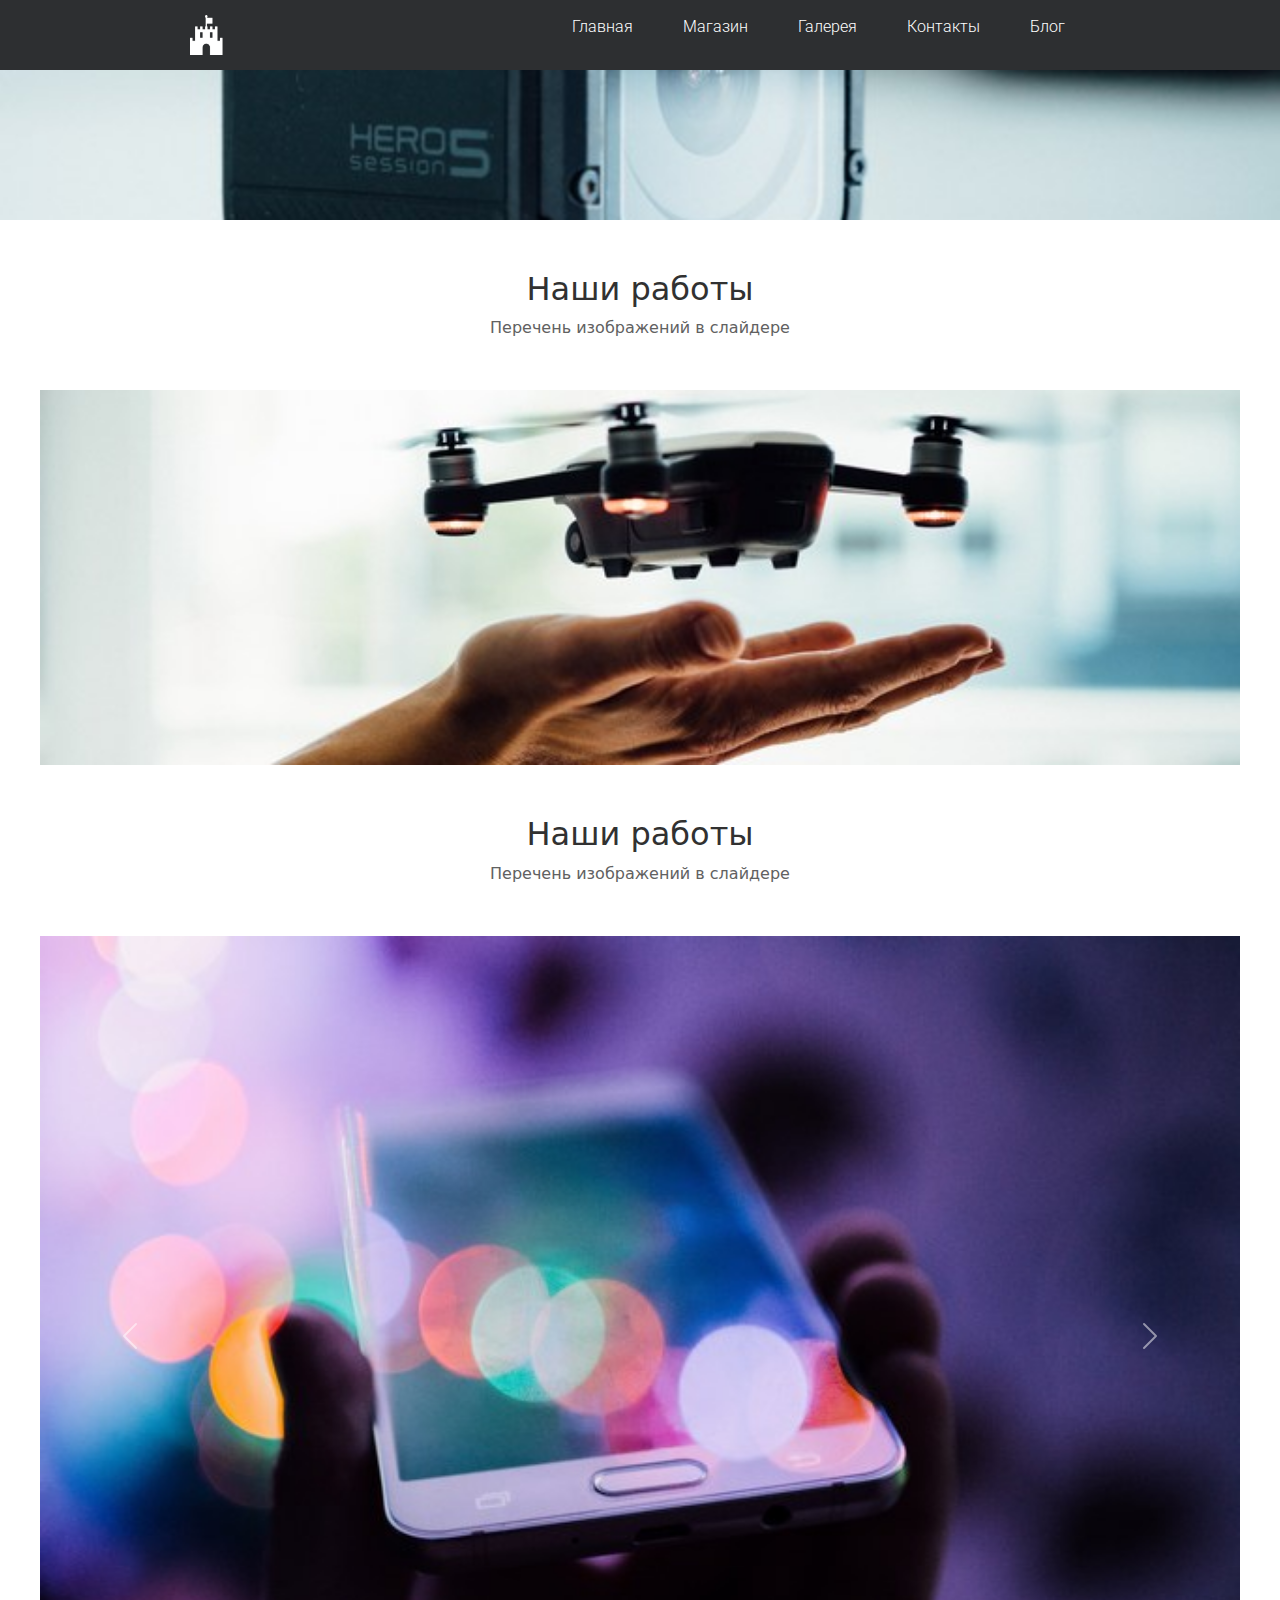
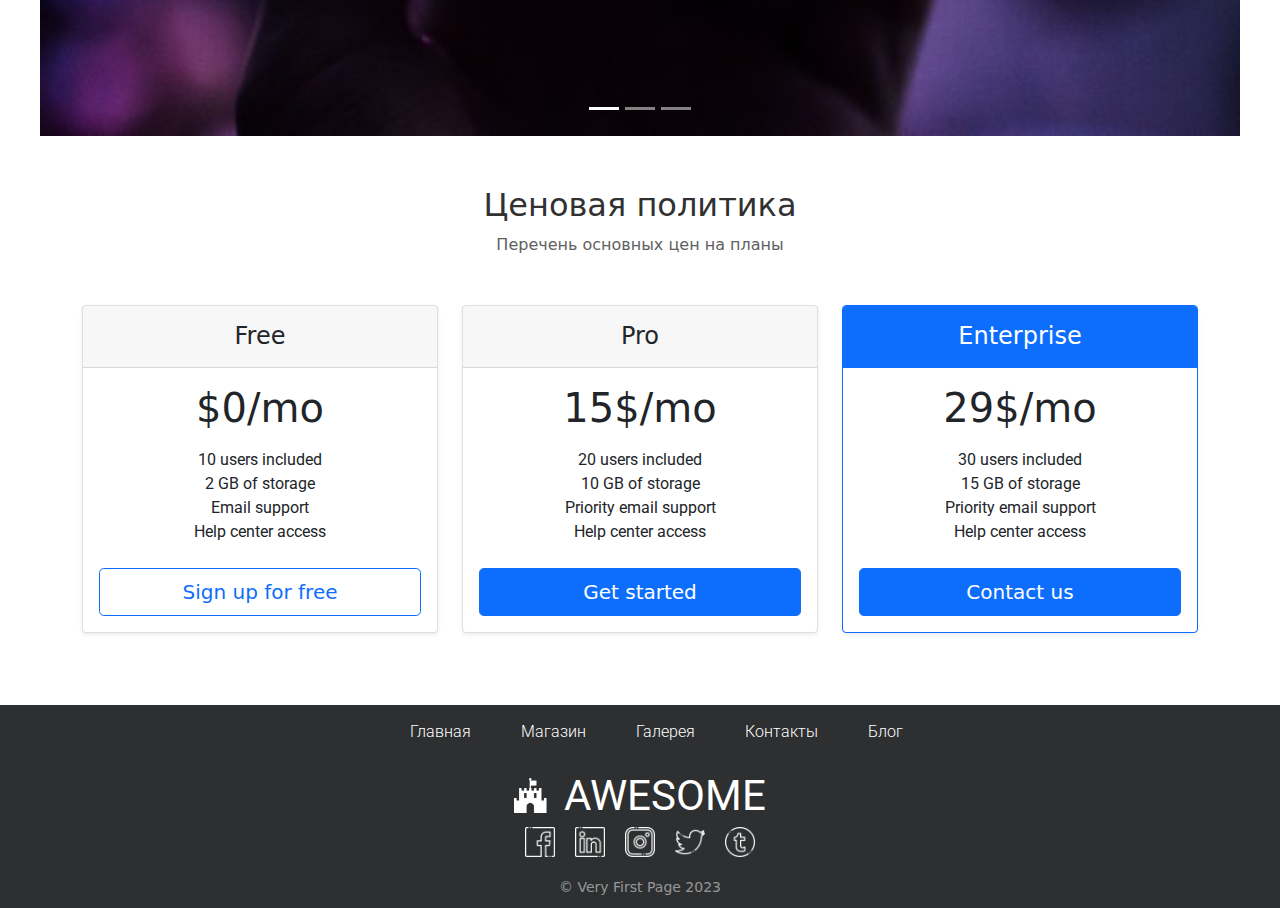
<file: gallery.html>
<!DOCTYPE html>
<html lang = "ru" dir = "ltr">
    <head>
        <meta charset="UTF-8">
        <meta name="viewport" content="width=device-width, initial-scale=1">
        <title>xDD</title>
        <link rel = "stylesheet" type = "text/css" href = "css/style.css">
        <link rel = "stylesheet" type = "text/css" href = "css/fonts.css">
        <link rel = "stylesheet" type = "text/css" href = "css/blog.css">
        <link rel = "stylesheet" type = "text/css" href = "css/gallary.css">
        <link rel = "stylesheet" type = "text/css" href = "css/bootstrap.min.css">
        <link rel = "stylesheet" href="https://fonts.googleapis.com/css?family=Roboto:300,400,500&display=swap&subset=cyrillic">
        <link rel="stylesheet" href="https://stackpath.bootstrapcdn.com/bootstrap/5.0.0-alpha2/css/bootstrap.min.css" integrity="sha384-DhY6onE6f3zzKbjUPRc2hOzGAdEf4/Dz+WJwBvEYL/lkkIsI3ihufq9hk9K4lVoK" crossorigin="anonymous">

        <script src="js/bootstrap.bundle.min.js"></script>
        <script src="js/jquery-3.6.0.min.js"></script>

        <script src = "js/script.js"></script>
        <script src = "js/popup.js"></script>
        <script src = "js/counter.js"></script>
        <script src = "js/blog.js"></script>
        <script src = "js/slider.js"></script>
        <a href="#" title="На главную" target="_blank"></a>
    </head>
        <body>
            <header>
                <nav id = "myTopnav">
                    <img src="img/fort-icon.png" alt="Логотип сайта">
                    <ul>
                        <li><a href="index.html" class="menu-element" title="На главную">Главная</a></li>
                        <li><a href="shop.html" class="menu-element" title="Магазин">Магазин</a></li>
                        <li><a href="gallery.html" class="menu-element" title="Фотогалерея">Галерея</a></li>
                        <li><a href="contacts.html" class="menu-element" title="Контактные данные">Контакты</a></li>
                        <li><a href="blog.html" class="menu-element" title="Блог">Блог</a></li>
                    </ul>
                    <div id = "hamburger" class = "icon">&#9776;</div>
                </nav>
            </header>
            <main>
                <section id = "top">
                    <img class = "top-image  top-image-sub" src = "img/img11.jpg" alt = "Обложка страницы">
                </section>
                <section class = "slider-section">
                    <h1 class = "main-title">Наши работы</h1>
                    <div class = "delimeter"></div>
                    <p class = "main-title-description">Перечень изображений в слайдере</p>
                    <div class = "slider-container">
                        <div class = "slider-arrow left"></div>
                        <div class = "slider-arrow right"></div>
                        <div class = "slider-image"></div>
                    </div>
                </section>
                <section class = "slider-section">
                    <h1 class = "main-title">Наши работы</h1>
                    <div class = "delimeter"></div>
                    <p class = "main-title-description">Перечень изображений в слайдере</p>
                    <div id = "carouselExampleIndicators" class = "carousel slide" data-ride = "carousel">
                        <ol class="carousel-indicators">
                            <li data-target = "#carouselExampleIndicators" data-slide-to = "0" class = "active"></li>
                            <li data-target = "#carouselExampleIndicators" data-slide-to = "1"></li>
                            <li data-target = "#carouselExampleIndicators" data-slide-to = "2"></li>
                        </ol>
                        <div class = "carousel-inner">
                            <div class = "carousel-item active">
                                <img class = "d-block w-100" src = "img/img14.jpg" alt = "...">
                            </div>
                            <div class="carousel-item">
                                <img class = "d-block w-100" src = "img/img04.jpg" alt = "...">
                            </div>
                            <div class="carousel-item">
                                <img class = "d-block w-100" src = "img/img11.jpg" alt = "...">
                            </div>  
                        </div>
                        <a href = "#carouselExampleIndicators" class = "carousel-control-prev" role = "button" data-slide = "prev">
                            <span class="carousel-control-prev-icon" aria-hidden = "true"></span>
                            <span class="visuality-hidden"></span>
                        </a>
                        <a href = "#carouselExampleIndicators" class = "carousel-control-next" role = "button" data-slide = "next">
                            <span class="carousel-control-next-icon" aria-hidden = "true"></span>
                            <span class="visuality-hidden"></span>
                        </a>
                    </div>
                </section>
                <section class="container">
                    <h1 class = "main-title">Ценовая политика</h1>
                    <div class = "delimeter"></div>
                    <p class = "main-title-description">Перечень основных цен на планы</p>
                    <div class="row row-cols-1 row-cols-md-3 my-5 text-center">
                        <div class="col">
                            <div class="card mb-4 rounded-3 shadow-sm">
                                <div class="card-header py-3">
                                <h4 class="my-0 fw-normal">Free</h4>
                            </div>
                            <div class="card-body">
                                <h1 class="card-title pricing-card-title">$0/mo<small class="text-muted fw-light"></small></h1>
                                <ul class="list-unstyled mt-3 mb-4">
                                    <li>10 users included</li>
                                    <li>2 GB of storage</li>
                                    <li>Email support</li>
                                    <li>Help center access</li>
                                </ul>
                                <button type="button" class="w-100 btn btn-lg btn-outline-primary">Sign up for free</button>
                            </div>
                        </div>
                    </div>
                    <div class="col">
                        <div class="card mb-4 rounded-3 shadow-sm">
                            <div class="card-header py-3">
                                <h4 class="my-0 fw-normal">Pro</h4>
                            </div>
                            <div class="card-body">
                                <h1 class="card-title pricing-card-title">15$/mo</small></h1>
                                <ul class="list-unstyled mt-3 mb-4">
                                    <li>20 users included</li>
                                    <li>10 GB of storage</li>
                                    <li>Priority email support</li>
                                    <li>Help center access</li>
                                </ul>
                            <button type="button" class="w-100 btn btn-lg btn-primary">Get started</button>
                            </div>
                        </div>
                    </div>
                    <div class="col">
                        <div class="card mb-4 rounded-3 shadow-sm border-primary">
                            <div class="card-header py-3 text-white bg-primary border-primary">
                                <h4 class="my-0 fw-normal">Enterprise</h4>
                            </div>
                        <div class="card-body">
                            <h1 class="card-title pricing-card-title">29$/mo</h1>
                            <ul class="list-unstyled mt-3 mb-4">
                                <li>30 users included</li>
                                <li>15 GB of storage</li>
                                <li>Priority email support</li>
                                <li>Help center access</li>
                            </ul>
                            <button type="button" class="w-100 btn btn-lg btn-primary">Contact us</button>
                        </div>
                    </div>
                </div>
                </div>
                </section>
            </main>
            <footer>
                <nav id = "myTopnav">
                    <ul class = "menu">
                        <li><a href="index.html" class="menu-element" title="На главную">Главная</a></li>
                        <li><a href="shop.html" class="menu-element" title="Магазин">Магазин</a></li>
                        <li><a href="gallery.html" class="menu-element" title="Фотогалерея">Галерея</a></li>
                        <li><a href="contacts.html" class="menu-element" title="Контактные данные">Контакты</a></li>
                        <li><a href="blog.html" class="menu-element" title="Блог">Блог</a></li>
                    </ul>
                </nav>
                <div class = "brand">
                    <img src = "img/fort-icon.png" alt = "Логотип сайта">
                    <span>AWESOME</span>
                </div>
                <div class = "social">
                    <a href = "#" title = "Facebook" target = "_blank">
                        <img class = "social-img" src = "img/001-facebook.png" alt = "Facebook">
                    </a>
                    <a href = "#" title = "LinkedIn" target = "_blank">
                        <img class = "social-img" src = "img/004-linkedin.png" alt = "LinkedIn">
                    </a>
                    <a href = "#" title = "Instagram" target = "_blank">
                        <img class = "social-img" src = "img/005-instagram.png" alt = "Instagram">
                    </a>
                    <a href = "#" title = "Twitter" target = "_blank">
                        <img class = "social-img" src = "img/007-twitter.png" alt = "Twitter">
                    </a>
                    <a href = "#" title = "Tumblr" target = "_blank">
                        <img class = "social-img" src = "img/010-tumblr.png" alt = "Tumblr">
                    </a>
                </div>
                <div class = "copyright">&#169; Very First Page 2023</div>
            </footer>
            <script src="https://stackpath.bootstrapcdn.com/bootstrap/5.0.0-alpha2/js/bootstrap.bundle.min.js" integrity="sha384-
BOsAfwzjNJHrJ8cZidOg56tcQWfp6y72vEJ8xQ9w6Quywb24iOsW913URv1IS4GD" crossorigin="anonymous"></script>
        </body>
    </head>
</html>
</file>
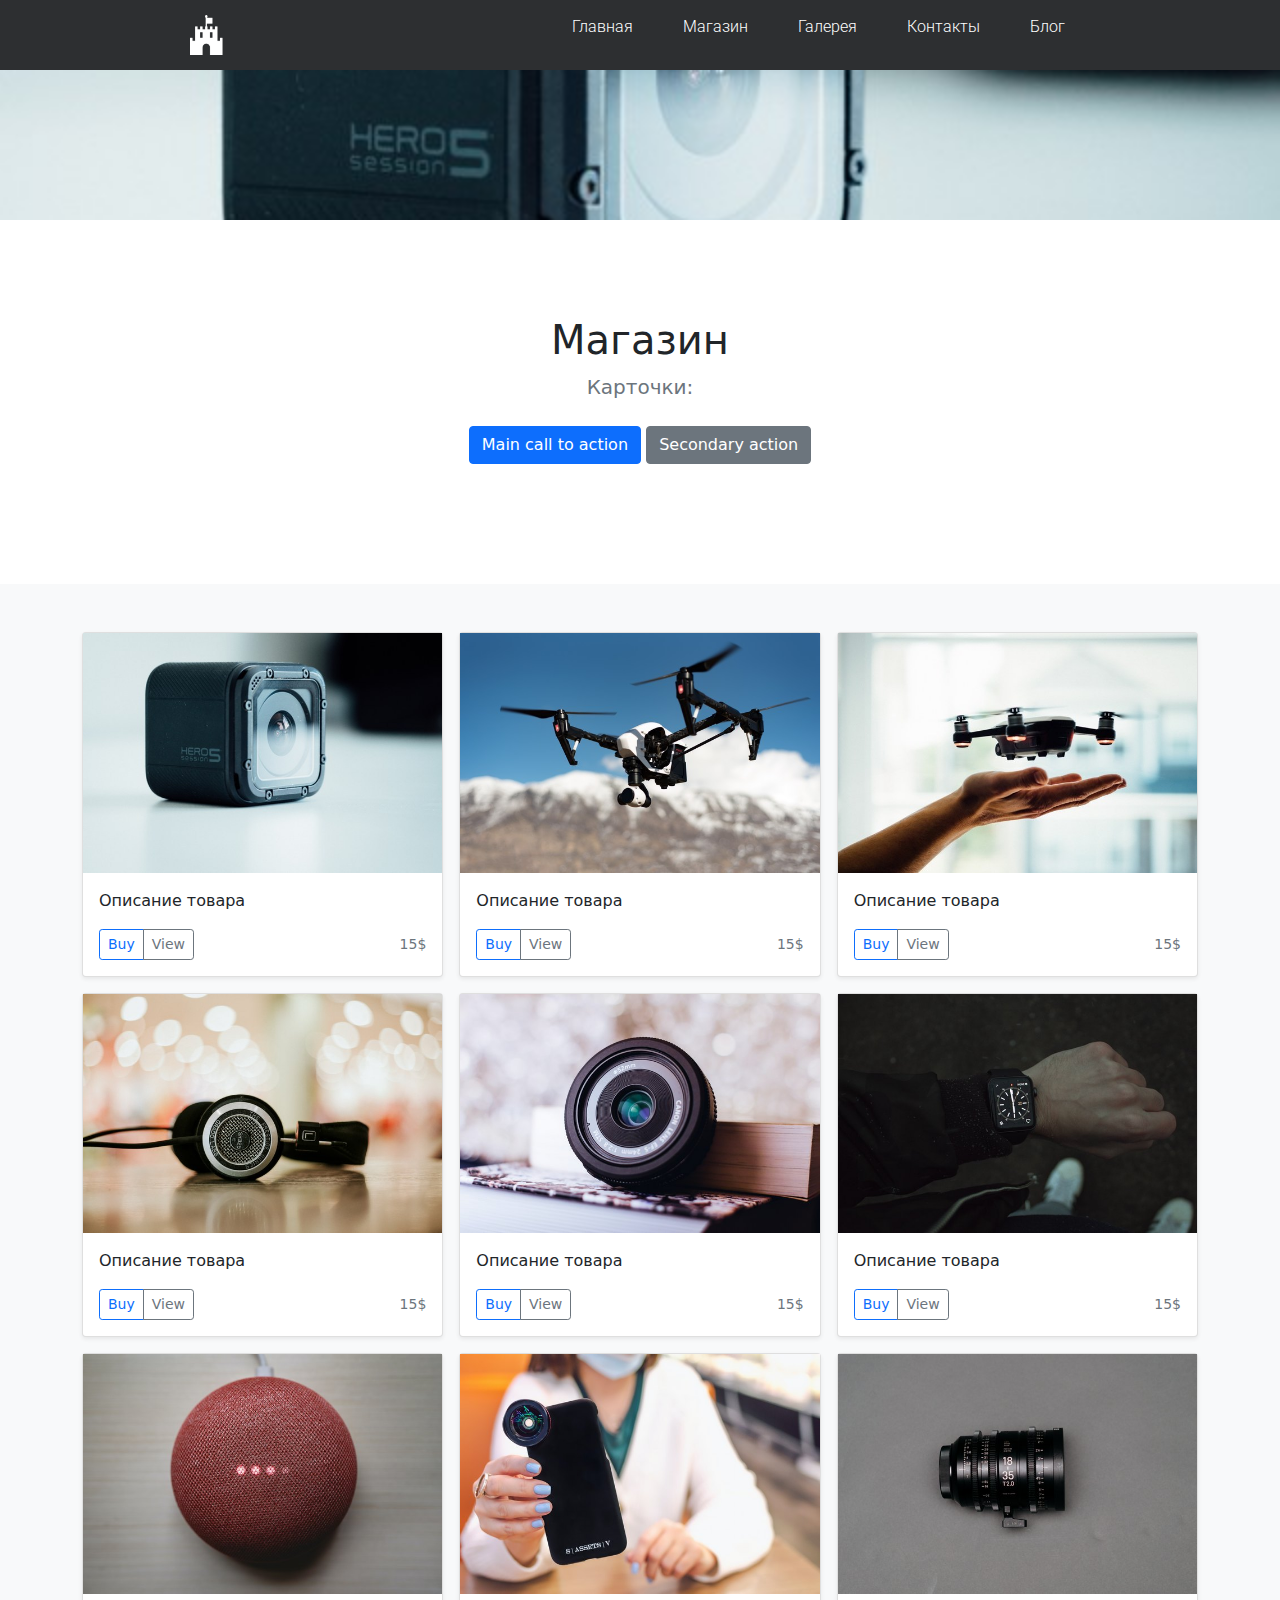
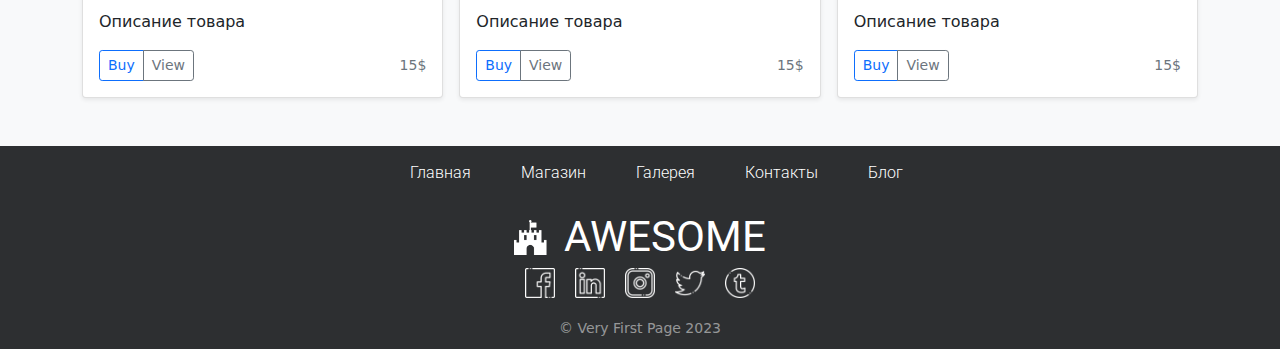
<file: shop.html>
<!DOCTYPE html>
<html lang = "ru" dir = "ltr">
    <head>
        <meta charset="UTF-8">
        <meta name="viewport" content="width=device-width, initial-scale=1">
        <title>XD</title>
        <link rel = "stylesheet" type = "text/css" href = "css/style.css">
        <link rel = "stylesheet" type = "text/css" href = "css/fonts.css">
        <link rel = "stylesheet" type = "text/css" href = "css/blog.css">
        <link rel = "stylesheet" type = "text/css" href = "css/gallary.css">
        <link rel = "stylesheet" type = "text/css" href = "css/bootstrap.min.css">
        <link rel = "stylesheet" href="https://fonts.googleapis.com/css?family=Roboto:300,400,500&display=swap&subset=cyrillic">
        <link rel="stylesheet" href="https://stackpath.bootstrapcdn.com/bootstrap/5.0.0-alpha2/css/bootstrap.min.css" integrity="sha384-DhY6onE6f3zzKbjUPRc2hOzGAdEf4/Dz+WJwBvEYL/lkkIsI3ihufq9hk9K4lVoK" crossorigin="anonymous">
        <script src="js/bootstrap.bundle.min.js"></script>
        <script src = "https://code.jquery.com/jquery-3.5.1.min.js"></script>
        <script src = "js/script.js"></script>
        <script src = "js/popup.js"></script>
        <script src = "js/counter.js"></script>
        <script src = "js/blog.js"></script>
        <script src = "js/slider.js"></script>
        <a href="#" title="На главную" target="_blank"></a>
        <body>
            <header>
                <nav id = "myTopnav">
                    <img src="img/fort-icon.png" alt="Логотип сайта">
                    <ul>
                        <li><a href="index.html" class="menu-element" title="На главную">Главная</a></li>
                        <li><a href="shop.html" class="menu-element" title="Магазин">Магазин</a></li>
                        <li><a href="gallery.html" class="menu-element" title="Фотогалерея">Галерея</a></li>
                        <li><a href="contacts.html" class="menu-element" title="Контактные данные">Контакты</a></li>
                        <li><a href="blog.html" class="menu-element" title="Блог">Блог</a></li>
                    </ul>
                    <div id = "hamburger" class = "icon">&#9776;</div>
                </nav>
            </header>
            <main>
                <section id = "top">
                    <img class = "top-image  top-image-sub" src = "img/img11.jpg" alt = "Обложка страницы">
                </section>
                <section class="py-5 text-center container">
                    <div class="row py-lg-5">
                        <div class="col-lg-6 col-md-8 mx-auto">
                            <h1 class="font-weight=light">Магазин</h1>
                            <p class="lead text-muted">Карточки:</p>
                            <p>
                                <a href="#" class="btn btn-primary my-2">Main call to action</a>
                                <a href="#" class="btn btn-secondary me-2">Secondary action</a>
                            </p>
                        </div>
                    </div>
                </section>
                <section class="album py-5 bg-light">
                    <div class="container">
                        <div class="row row-cols-1 row-cols-sm-2 row-cols-md-3 g-3">
                            <div class="col">
                                <div class="card shadow-sm">
                                    <img class="w-100" alt="" src="img/shop/item1.jpg">
                                    <div class="card-body">
                                        <p class="card-text">
                                            Описание товара
                                        </p>
                                        <div class="d-flex justify-content-between align-items-center">
                                            <div class="btn-group">
                                                <button type="button" class="btn btn-sm btn-outline-primary">Buy</button>
                                                <button type="button" class="btn btn-sm btn-outline-secondary">View</button>
                                            </div>
                                            <small class="text-muted">15$</small>
                                        </div>
                                    </div>
                                </div>
                            </div>
                            <div class="col">
                                <div class="card shadow-sm">
                                    <img class="w-100" alt="" src="img/shop/item2.jpg">
                                    <div class="card-body">
                                        <p class="card-text">
                                            Описание товара
                                        </p>
                                        <div class="d-flex justify-content-between align-items-center">
                                            <div class="btn-group">
                                                <button type="button" class="btn btn-sm btn-outline-primary">Buy</button>
                                                <button type="button" class="btn btn-sm btn-outline-secondary">View</button>
                                            </div>
                                            <small class="text-muted">15$</small>
                                        </div>
                                    </div>
                                </div>
                            </div>
                            <div class="col">
                                <div class="card shadow-sm">
                                    <img class="w-100" alt="" src="img/shop/item3.jpg">
                                    <div class="card-body">
                                        <p class="card-text">
                                            Описание товара
                                        </p>
                                        <div class="d-flex justify-content-between align-items-center">
                                            <div class="btn-group">
                                                <button type="button" class="btn btn-sm btn-outline-primary">Buy</button>
                                                <button type="button" class="btn btn-sm btn-outline-secondary">View</button>
                                            </div>
                                            <small class="text-muted">15$</small>
                                        </div>
                                    </div>
                                </div>
                            </div>
                            <div class="col">
                                <div class="card shadow-sm">
                                    <img class="w-100" alt="" src="img/shop/item4.jpg">
                                    <div class="card-body">
                                        <p class="card-text">
                                            Описание товара
                                        </p>
                                        <div class="d-flex justify-content-between align-items-center">
                                            <div class="btn-group">
                                                <button type="button" class="btn btn-sm btn-outline-primary">Buy</button>
                                                <button type="button" class="btn btn-sm btn-outline-secondary">View</button>
                                            </div>
                                            <small class="text-muted">15$</small>
                                        </div>
                                    </div>
                                </div>
                            </div>
                            <div class="col">
                                <div class="card shadow-sm">
                                    <img class="w-100" alt="" src="img/shop/item5.jpg">
                                    <div class="card-body">
                                        <p class="card-text">
                                            Описание товара
                                        </p>
                                        <div class="d-flex justify-content-between align-items-center">
                                            <div class="btn-group">
                                                <button type="button" class="btn btn-sm btn-outline-primary">Buy</button>
                                                <button type="button" class="btn btn-sm btn-outline-secondary">View</button>
                                            </div>
                                            <small class="text-muted">15$</small>
                                        </div>
                                    </div>
                                </div>
                            </div>
                            <div class="col">
                                <div class="card shadow-sm">
                                    <img class="w-100" alt="" src="img/shop/item6.jpg">
                                    <div class="card-body">
                                        <p class="card-text">
                                            Описание товара
                                        </p>
                                        <div class="d-flex justify-content-between align-items-center">
                                            <div class="btn-group">
                                                <button type="button" class="btn btn-sm btn-outline-primary">Buy</button>
                                                <button type="button" class="btn btn-sm btn-outline-secondary">View</button>
                                            </div>
                                            <small class="text-muted">15$</small>
                                        </div>
                                    </div>
                                </div>
                            </div>
                            <div class="col">
                                <div class="card shadow-sm">
                                    <img class="w-100" alt="" src="img/shop/item7.jpg">
                                    <div class="card-body">
                                        <p class="card-text">
                                            Описание товара
                                        </p>
                                        <div class="d-flex justify-content-between align-items-center">
                                            <div class="btn-group">
                                                <button type="button" class="btn btn-sm btn-outline-primary">Buy</button>
                                                <button type="button" class="btn btn-sm btn-outline-secondary">View</button>
                                            </div>
                                            <small class="text-muted">15$</small>
                                        </div>
                                    </div>
                                </div>
                            </div>
                            <div class="col">
                                <div class="card shadow-sm">
                                    <img class="w-100" alt="" src="img/shop/item8.jpg">
                                    <div class="card-body">
                                        <p class="card-text">
                                            Описание товара
                                        </p>
                                        <div class="d-flex justify-content-between align-items-center">
                                            <div class="btn-group">
                                                <button type="button" class="btn btn-sm btn-outline-primary">Buy</button>
                                                <button type="button" class="btn btn-sm btn-outline-secondary">View</button>
                                            </div>
                                            <small class="text-muted">15$</small>
                                        </div>
                                    </div>
                                </div>
                            </div>
                            <div class="col">
                                <div class="card shadow-sm">
                                    <img class="w-100" alt="" src="img/shop/item9.jpg">
                                    <div class="card-body">
                                        <p class="card-text">
                                            Описание товара
                                        </p>
                                        <div class="d-flex justify-content-between align-items-center">
                                            <div class="btn-group">
                                                <button type="button" class="btn btn-sm btn-outline-primary">Buy</button>
                                                <button type="button" class="btn btn-sm btn-outline-secondary">View</button>
                                            </div>
                                            <small class="text-muted">15$</small>
                                        </div>
                                    </div>
                                </div>
                            </div>
                        </div>
                    </div>
                </section>
                
                
            </main>
            <footer>
                <nav id = "myTopnav">
                    <ul class = "menu">
                        <li><a href="index.html" class="menu-element" title="На главную">Главная</a></li>
                        <li><a href="shop.html" class="menu-element" title="Магазин">Магазин</a></li>
                        <li><a href="gallery.html" class="menu-element" title="Фотогалерея">Галерея</a></li>
                        <li><a href="contacts.html" class="menu-element" title="Контактные данные">Контакты</a></li>
                        <li><a href="blog.html" class="menu-element" title="Блог">Блог</a></li>
                    </ul>
                </nav>
                <div class = "brand">
                    <img src = "img/fort-icon.png" alt = "Логотип сайта">
                    <span>AWESOME</span>
                </div>
                <div class = "social">
                    <a href = "#" title = "Facebook" target = "_blank">
                        <img class = "social-img" src = "img/001-facebook.png" alt = "Facebook">
                    </a>
                    <a href = "#" title = "LinkedIn" target = "_blank">
                        <img class = "social-img" src = "img/004-linkedin.png" alt = "LinkedIn">
                    </a>
                    <a href = "#" title = "Instagram" target = "_blank">
                        <img class = "social-img" src = "img/005-instagram.png" alt = "Instagram">
                    </a>
                    <a href = "#" title = "Twitter" target = "_blank">
                        <img class = "social-img" src = "img/007-twitter.png" alt = "Twitter">
                    </a>
                    <a href = "#" title = "Tumblr" target = "_blank">
                        <img class = "social-img" src = "img/010-tumblr.png" alt = "Tumblr">
                    </a>
                </div>
                <div class = "copyright">&#169; Very First Page 2023</div>
            </footer>
            <script src="https://stackpath.bootstrapcdn.com/bootstrap/5.0.0-alpha2/js/bootstrap.bundle.min.js" integrity="sha384-
BOsAfwzjNJHrJ8cZidOg56tcQWfp6y72vEJ8xQ9w6Quywb24iOsW913URv1IS4GD" crossorigin="anonymous"></script>
        </body>
    </head>
</html>
</file>
<file: css/style.css>
*{
    margin: 0;
    padding: 0;
    box-sizing: border-box;
}
header { 
    background: #2d2f31; 
    position: sticky;
    top: 0;
    z-index: 1;
}
header nav,
footer nav {
    display: flex;
    justify-content: space-between; 
    max-width: 960px; 
    margin: auto;
    margin: auto; 
    padding: 0 30px; 
}
header ul,
footer ul{
    font-family: "Roboto", "OpenSans-Light", Helvetica, Arial, sans-serif;
    font-weight: 300; 
    display: flex; 
    justify-content: flex-end;  
    align-items: center; 
    flex: 1; 
}
   
header li,
footer li {
    display: inline-block; 
    padding: 15px 25px; 
    color: #ffffff; 
}

header nav img {
    width: 35px;
    padding: 15px 0;
}
header nav a,
footer nav a {
    color: #ffffff;
    text-decoration: none; 
    border-bottom: 1px solid transparent; 
    transition: border 250ms ease-in-out; 
}
header nav a:hover,
footer nav a:hover {
    border-bottom: 1px solid #ffffff; 
}
body { 
    font-family: "OpenSans-Light", Helvetica, Arial, sans-serif; 
    width: 100%;
}
ul{
    font-family: "Roboto", "OpenSans-Light", Helvetica, Arial, sans-serif; 
    font-weight: 400;
}
.top-image {
     width: 100%; 
}
.top-image-sub {
    height: 150px;
    object-fit: cover;
}
.services {
    text-align: center;
    margin: 50px 0;
}
.main-title {
    text-align: center; 
    font-size: 32px;
    font-weight: 300;
    color: #313131;
}
.main-title-description{
    color: #616161;
    text-align: center;
}
.delimiter {
    width: 100px;
    margin: 10px auto 15px;
    height: 1px;
    background: rgba(206, 65, 110, 0.74);
}
.services p {
    color: #616161;
}
.services-container{
    margin: 25px 0;
    display: flex;
    justify-content: center;
}
.container-row{
    text-align: center;
    max-width: 960px;
    margin: 0 auto;
    display: flex;
    justify-content: space-between;
    flex-wrap: wrap;
    padding: 0 30px;
}
.row-item{
    width: 30%;
    margin: 25px 0;
}
.row-item img{
    width: 90px;
    opacity: 0.75;
}
.row-item h2{
    font-weight: 400;
    font-size: 26px;
    margin: 8px 0;
}

.icon { 
    display: none;
}
.portfolio {
    text-align: center;
}

.portfolio .main-title {
    margin-bottom: 10px; /* Измените отступ снизу, если нужно */
}
.portfolio-container {
    margin: 50px 0;
    display: flex; 
    flex-wrap: wrap; 
}
.portfolio-item {
    background-size: cover; 
    background-position: center; 
    width: 33.33%; 
    height: 250px; 
    display: flex; 
    align-items: center; 
    cursor: pointer;
}
.description-container {
    padding: 20px; 
    display: flex; 
    flex-direction: column; 
    justify-content: center; 
    text-align: center; 
    opacity: 0; 
    height: 0; 
    background: #2d2f31; 
    transition: all 250ms ease-in-out; 
}
.portfolio-item:hover .description-container {
    opacity: 0.8;
    height: 100%; 
} 
.portfolio-title, .portfolio-description {
 color: white; 
}
.portfolio-title {
 font-weight: 400;
 font-size: 22px; margin-bottom: 5px; 
}

.contact-form{
    max-width: 960px;
    padding: 0 30px;
    margin: 50px auto;
    display: flex;
    justify-content: space-around;
    flex-wrap: wrap;
}

.contact-form .col{
    width: 50%;
    margin-bottom: 25px;
}

.contact-form .col:nth-child(odd){
    border-right: none;
}

.contact-form .row-col{
    width: 100%;
    margin-bottom: 25px;
}

.contact-form input,
.contact-form textarea{
    border: 1px solid #afafaf;
    padding: 15px;
}

.contact-form .submit{
    background: #2d2f31;
    color: #ffffff;
    font-size: 16px;
    font-weight: 300;
    font-family: inherit;
    border-radius: 4px;
    cursor: pointer;
    transition: all 250ms ease-in-out;
}

.contact-form .submit:hover{
    background: #4c4c4c;
}

.contact-form .submit:active{
    background: #2c3d4a;
}

.contact-form .chek{
    color: #616161;
    text-align: center;
}

.contact-form .chek a{
    color: #ce416e;
}

.overlay.black-back{
    margin: 80px 0;
    padding: 80px 30px;
    background: #2d2f31 url('../img/02.jpg') no-repeat;
    background-size: cover;
    text-align: center;
    background-attachment: fixed;
    position: relative;
    z-index: 1;
}

.overlay.black-back::before{
    position: absolute;
    top: 0;
    left: 0;
    width:  100%;
    height: 100%;
    background: #081828;
    content: "";
    transition: all .4s ease;
    opacity: .7;
    z-index: -1;
}

.black-back .common-button{
    border-color: rgba(206, 65, 110, 0.74);
    color: #ce416e;
}
.black-back .common-button:hover{
    color: #fff;
    background-color: rgba(206, 65, 110, 0.74);
}
.black-back .main-title{
    color: #fff;
}
.black-back .main-title-description{
    color: #fff;
}
.common-button{
    border: 1px solid #2d2f31;
    background-color: transparent;
    padding: 15px 25px;
    border-radius: 4px;
    color: #2d2f31;
    font-size: 20px;
    cursor: pointer;
    margin-top: 30px;
    transition: all 250 ms ease;
}
.common-button:hover{
    color:#fff;
    background-color: #2d2f31;
}

footer {
    background: #2d2f31;
    padding-bottom: 10px;
}

footer ul{
    justify-content: center;
}

.brand{
    display: flex;
    justify-content: center;
    align-items: center;
}

.brand span{
    font-size: 42px;
    font-weight: 400;
    color: white;
    font-family: "Roboto", "OpenSans-Light", Helvetica, Arial, sans-serif;
    line-height: 1;
    margin-left: 15px;
}

.brand img{
    width: 35px;
}

.social{
    display: flex;
    justify-content: center;
}

.social a{
    margin: 10px;
}

.social img{
    width: 30px;
}

.copyright{
    font-size: 14px;
    margin-top: 10px;
    text-align: center;
    color: rgba(255, 255, 255, 0.5);
}

.popup-container {
    position: fixed;
    z-index: 2;
    background: rgba(0, 0, 0, 0.5);
    top: 0;
    right: 0;
    bottom: 0;
    left: 0;
    display: flex;
    justify-content: center;
    align-items: center;
    transition: all 250ms ease;
}

.popup {
    background-color: white;
    border-radius: 10 px;
    padding: 15px 15px 35px;
    max-width: 75%;
    box-shadow: 0 0 0px 10px rgba(0, 0, 0, 0.5);
    cursor: pointer;
}

.popup-container.ready {
    background: rgba(0, 0, 0, 0.5);
    bottom: 0;
}

.testimonials {
    margin: 80px;
}

.testimonials-container {
    max-width: 960px;
    margin: auto;
    overflow: hidden;
}

.testimonials-inner {
    display: flex;
    padding: 40px 0 25px;
    transition: transform 350ms ease-in-out;
}

.testimonials-card {
    box-shadow: 0 0 8px rgba(0, 0, 0, 0.2);
    width: 47%;
    flex-shrink: 0;
    margin: 15px;
    border-radius: 7px;
    padding: 15px;
    color: #454546
}

.testimonials-controls {
    display: flex;
    width: 35%;
    margin: auto;
}

.card-img {
    width: 60px;
    border-radius: 50%;
    margin-right: 30px;
}

.card-row {
    display: flex;
    margin-bottom: 15px;
    align-items: center;
}

.card-head span {
    line-height: 1.5em;
    color: #c1c1c1;
}

.control-item {
    flex: 1;
    margin: 15px;
    height: 6px;
    border-radius: 3px;
    transition: background-color 250ms ease;
    background: lightgray;
    cursor: pointer;
}

.control-item:hover {
    background-color: gray;
}

.control-item.active {
    cursor: default;
    background-color: #ce416e;
}
.about-us{
    color: #454546;
}
.about-container{
    max-width: 960px;
    margin: 80px auto;
}
.about-row{
    display: flex;
    align-items: center;
}
.about-column{
    width: 50%;
    padding: 0 15px;
}
.about-column img{
    width: 100%;
}
.about-us h2,
.about-us h3,
.about-us p{
    margin-bottom: 15px;
}
.about-contact{
    display: flex;
}
.about-contact span{
    margin-bottom: 7px;
}
.about-contact span:first-child{
    flex: 1;
}
.about-contact span:last-child{
    color: #ce416e;
    font-weight: 600;
    flex: 3;
}
.our-achievement{
    width: 100%;
    background: #ce416e;
}
.achievement-container{
    max-width: 960px;
    margin: 80px auto;
}
.achievement-row{
    display: flex;
    align-items: center;
    padding: 70px 0;
    color: #fff;

}
.achievement-column{
    width: 25%;
    padding: 0 15px;
}
.single-achievement{
    text-align: center;
}
.single-achievement p{
    font-size: 18px;
} 
.counter{
    font-size: 40px;
    font-weight: 600;
}
.countup{
    display: inline-block;
}
.map{
    margin: 50px 0;
}
.map .main-title-description{
    margin-bottom: 30px;
}
@media screen and (max-width: 992px) {
    .row-item {
        width: 45%;
    }
    .icon {
        display: flex;
        margin: auto 0;
        color: white;
        padding: 5px 10px;
        cursor: pointer;
        border: 1px solid white;
        border-radius: 4px;
        font-size: 20px;
    }

    nav li {
        display: none;
        padding: 15px 0;
    }

    .portfolio-item {
        width: 50%;
    }

    header nav li {
        display: none;
        padding: 15px 0;
    }
    header ul {
        position: absolute;
        left: 0;
        right: 0;
        background: #2d2f31;
        height: 0px;
        top: 57px;
        transition: all 250ms ease-in-out;
        flex-direction: column;
    }
    .responsive ul {
        height: 200px;
    }
    .responsive li {
        display: inline-block;
    }
}
@media  screen and (max-width: 768px) {
    .container-row{
        flex-direction: column;
    }
    .row-item{
        width: unset;
    }
    .testimonials-container{
        max-width: 550px;
    }
    .testimonials-card{
        width: 250px;
    }
}
@media screen and (max-width: 576px) {
    .portfolio-item { width: 100%; } 
    .contact-form .col:nth-child(odd){
        border: 1px solid #afafaf;
    }
    
    .contact-form .col{
        width: 100%;
        margin-bottom: 15px;
    }
    
    .contact-form .submit{
        font-size: 14px;
    }
    .testimonials-container{
        max-width: 100%;
        padding: 0 15px;
    }
    .testimonials-inner{
        transform: translateX(0px) !important;
        flex-direction: column;
    }
    .testimonials-card{
        width: auto;
    }
    .testimonials-controls{
        display: none;
    }
}
</file>
<file: css/fonts.css>
@font-face {
  font-family: "OpenSans-Light";
  src: url("../fonts/OpenSans-Light.ttf") format("truetype");
  font-style: normal;
  font-weight: 300;
}

@font-face {
  font-family: "OpenSans-Light";
  src: url("../fonts/OpenSans-Regular.ttf") format("truetype");
  font-style: normal;
  font-weight: 400;
}

@font-face {
  font-family: "OpenSans-Light";
  src: url("../fonts/OpenSans-Semibold.ttf") format("truetype");
  font-style: normal;
  font-weight: 600;
}
</file>
<file: css/blog.css>
.blog-article{
    display: flex;
    max-width: 960px;
    margin: 70px auto 30px;
}

.blog-container{
    flex: 2;
    padding: 30px 15px;
}
.blog-aside{
    flex: 1;
    padding: 30px 15px;
}

.blog-card{
    background: #f7f7f7;
    margin: 0 auto 50px;
    box-shadow: 2px 2px 5px rgba(0, 0, 0, 0.3);
    border-radius: 12px;
    overflow: hidden;
}
.blog-cover{
    background: lightgray url('../img/img04.jpg') center no-repeat;
    background-size: cover;
    height: 200px;
}
.blog-cover-2{
    background: lightgray url('../img/img07.jpg') center;
    background-size: cover;
    height: 200px;
}
.blog-body{
    padding: 27px;
}
.blog-title{
    margin-bottom: 25px;
}
.blog-title h2{
    font-weight: 100;
    font-size: 30px;
    line-height: 1.3em;
}
.blog-title{
    line-height: 1.5em;
    color: #464646;
}
.blog-tags ul{
    display: flex;
    justify-content: flex-start;
    list-style: none;
    background: lightgray;
    padding: 10px;
    border-radius: 5px;
    margin: 25px 0;
}
.blog-tags li{
    padding: 0 5px 0 0;
}
.blog-tags a{
    text-decoration: none;
    color: #464646;
    border: 1px solid gray;
    border-radius: 5px;
    padding: 3px 10px;
    font-size: 14px;
    background: white;
    transition: all 250ms ease;
    box-shadow: 2px 2px 5px rgba(0, 0, 0, 0);
}
.blog-tags a:hover{
    border: 1px solid #464646;
    box-shadow: 2px 2px 4px rgba(0, 0, 0, 0.2);
}
.blog-footer{
    border-top: 1px solid lightgray;
    padding: 12px 0;
    display: flex;
    justify-content: flex-end;
    text-transform: uppercase;
    font-size: 14px;
    font-weight: 400;
    color: gray;
}
.aside-search,
.aside-recent{
    background: #f7f7f7;
    box-shadow: 2px 2px 5px rgba(0, 0, 0, 0.3);
    border-radius: 12px;
    padding: 45px 25px 50px;
    margin-bottom: 50px;
}
.search-title{
    font-size: 25px;
    color: #454546;
}
.search-delimeter{
    width: 100px;
    margin: 25px 0 37px;
    height: 1px;
    background: rgba(206, 65, 110, 0.74);
}
.search-text, .search-do{
    border: 1px solid #ce416e;
    padding: 15px;
    border-radius: 6px;
}
.search-text{
    width: 170px;
}
.search-do{
    background: #ce416e;
    color: white;
    cursor: pointer;
}
.recent-item:not(:last-child){
    margin-bottom: 25px;
    border-bottom: 1px solid lightgray;
    padding-bottom: 15px;
}
.recent-item p{
    color: #454546;
    font-weight: 600;
    margin-bottom: 15px;
    cursor: pointer;
    transition: color 250ms ease;
}
.recent-item p:hover{
    color: #ce416e;
}
.recent-item span{
    color: #454546;
    font-size: 14px;
}
@media screen and (max-width: 992px){
    .blog-container{
        max-width: 600px;
        flex-direction: column;
    }
}
@media screen and (max-width: 768px){
    
}
@media screen and (max-width: 576px){
    
}
</file>
<file: css/gallary.css>
.slider-section{
    margin: 50px 0;
}
.slider-container{
    max-width: 1200px;
    height: 375px;
    margin: 50px auto;
    position: relative;
}
.slider-image{
    height: 100%;
    width: 100%;
    background-image: url('../img/img10.jpg');
    background-position: center center;
    background-size: cover;
}
.slider-arrow{
    position: absolute;
    top: 0;
    bottom: 0;
    cursor: pointer;
    width: 30%;
    opacity: 0;
    transition: opacity 350ms ease-in-out;
}
.slider-arrow.left{
    left: 0;
    background: linear-gradient(90deg, rgba(0, 18, 36, 1) 0%, rgba(0, 212, 255, 0) 100%);
}
.slider-arrow.right{
    right: 0;
    background: linear-gradient(-90deg, rgba(0, 18, 36, 1) 0%, rgba(0, 212, 255, 0) 100%);
}
.slider-container:hover .slider-arrow{
    opacity: 1;
}
.carousel{
    max-width: 1200px;
    margin: 50px auto;
}
</file>
